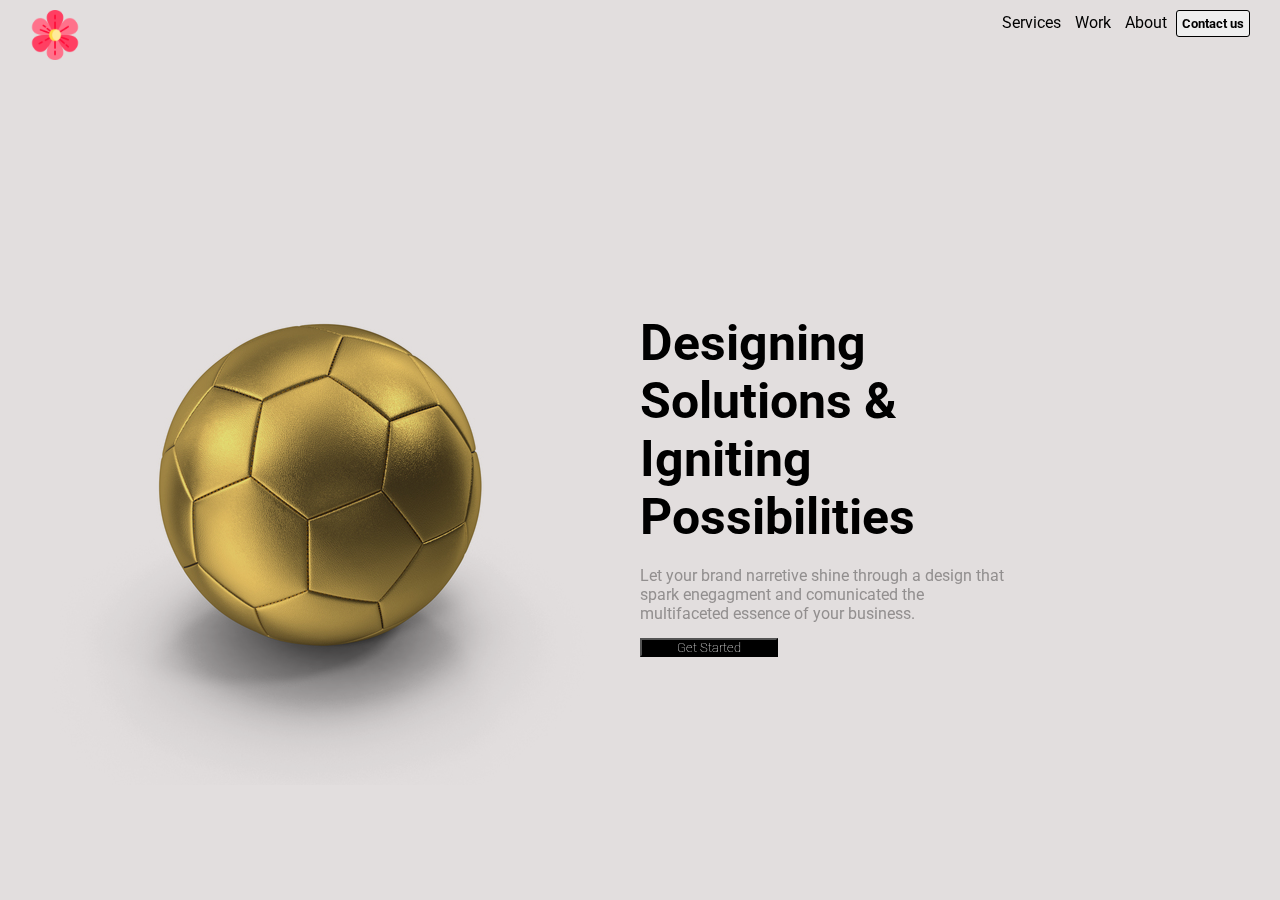
<file: index.html>
<!DOCTYPE html>
<html lang="en">
  <head>
    <meta charset="UTF-8" />
    <meta name="viewport" content="width=device-width, initial-scale=1.0" />
    <title>Document</title>
    <link rel="stylesheet" href="./css/style.css" />
  </head>

  <body>
    <div class="container">
      <img src="./images/icon.png" />
      <ul>
        <span>Services</span>
        <span>Work</span>
        <span>About</span>
        <button>Contact us</button>
      </ul>
    </div>
    <div class="content">
      <div class="left-child">
        <img src="./images/golden-soccer-ball-3yLR9z1-600.jpg" />
      </div>

      <div class="right-child">
        <h1>Designing <br />Solutions & <br />Igniting <br />Possibilities</h1>
        <p>
          Let your brand narretive shine through a design that <br />spark
          enegagment and comunicated the <br />multifaceted essence of your
          business.
        </p>
        <button>Get Started</button>
      </div>
    </div>
  </body>
</html>
</file>
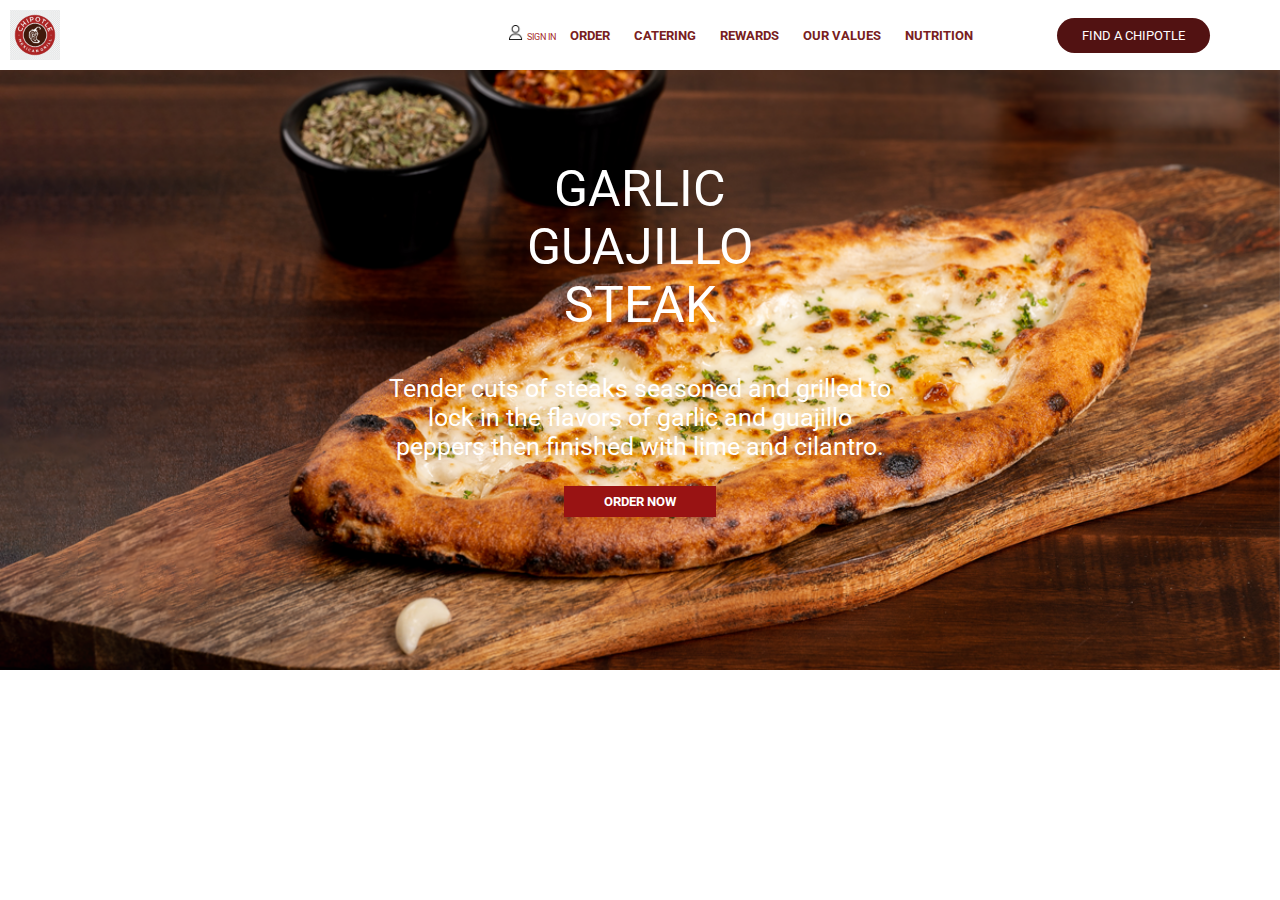
<file: chipotle.html>
<!DOCTYPE html>
<html lang="en">
  <head>
    <meta charset="UTF-8" />
    <meta name="viewport" content="width=device-width, initial-scale=1.0" />
    <title>webpage</title>
    <style>
      @import url("https://fonts.googleapis.com/css2?family=Roboto:ital,wght@0,100;0,300;0,400;0,500;0,700;0,900;1,100;1,300;1,400;1,500;1,700;1,900&display=swap");
      * {
        margin: 0px;
        padding: 0px;
        box-sizing: border-box;
        font-family: "Roboto", sans-serif;
        font-weight: 400;
        font-style: normal;
      }
      .container {
        display: flex;
        align-items: center;
        justify-content: space-between;
        height: 70px;
        background: white;
      }
      .container img {
        width: 50px;
        height: 50px;
        margin-left: 10px;
      }
      .icon img {
        width: 15px;
        height: 15px;
        color: brown;
      }
      .icon span {
        font-size: xx-small;
        color: brown;
      }
      .folder span {
        width: 20px;
        font-weight: bold;
        color: rgb(120, 32, 32);
        font-size: smaller;
        margin: 10px 10px;
      }
      .folder button {
        margin: 10px 70px;
        padding: 10px 25px 10px 25px;
        background: rgb(82, 18, 18);
        color: white;
        border-radius: 35px;
        border: none;
      }
      .folder {
        display: inline-block;
      }
      .content {
        color: white;
        text-align: center;
        margin-top: 10vh;
      }
      .content h1 {
        font-size: 50px;
      }
      .content p {
        margin-top: 40px;
        font-size: 25px;
      }
      .content button {
        background: rgb(153, 19, 19);
        border: none;
        color: white;
        padding: 8px 40px 8px 40px;
        margin-top: 25px;
        font-weight: bold;
      }
      body {
        background-image: url(./images/garlic_bread.png);
        background-size: cover;
        background-repeat: no-repeat;
      }
    </style>
  </head>
  <body>
    <div class="container">
      <img src="./images/chipotle_logo.webp" />
      <div class="icon">
        <img src="./images/icon1.png" />
        <span>SIGN IN</span>
        <div class="folder">
          <span>ORDER</span>
          <span>CATERING</span>
          <span>REWARDS</span>
          <span>OUR VALUES</span>
          <span>NUTRITION</span>
          <button>FIND A CHIPOTLE</button>
        </div>
      </div>
    </div>
    <div class="content">
      <h1>
        GARLIC <br />
        GUAJILLO <br />STEAK
      </h1>
      <p>
        Tender cuts of steaks seasoned and grilled to <br />lock in the flavors
        of garlic and guajillo <br />
        peppers then finished with lime and cilantro.
      </p>
      <button>ORDER NOW</button>
    </div>
  </body>
</html>
</file>
<file: css/style.css>
@import url("https://fonts.googleapis.com/css2?family=Roboto:ital,wght@0,100;0,300;0,400;0,500;0,700;0,900;1,100;1,300;1,400;1,500;1,700;1,900&display=swap");

* {
  margin: 0;
  padding: 0;
  box-sizing: border-box;
  font-family: "Roboto", sans-serif;
  font-weight: 400;
  font-style: normal;
}
.container {
  display: flex;
  align-items: right-child;
  justify-content: space-between;
  padding: 10px 30px;
  height: 70px;
}
.container ul span {
  margin: 10px 5px;
}
h1 {
  font-size: 50px;
  font-weight: bolder;
}
p {
  color: rgb(146, 143, 143);
  margin-top: 20px;
}
.container img {
  width: 50px;
}
.container button {
  padding: 5px 5px 5px 5px;
  font-weight: bold;
  border-radius: 3px;
  border: 1px solid black;
}

.left-child {
  width: 100%;
  height: 100%;
  display: flex;
  align-items: center;
  justify-content: center;
}

.right-child {
  width: 100%;
  height: 100%;
  display: flex;
  flex-direction: column;
  align-items: start;
  justify-content: center;
}
.right-child button {
  padding-left: 35px;
  padding-right: 35px;
  margin-top: 15px;
  color: white;
  background: black;
  font-weight: lighter;
}
.content {
  display: flex;
  justify-content: center;
  align-items: center;
  height: calc(100vh - 70px);
}
.left-child img {
  width: 600px;
  mix-blend-mode: multiply;
}
body {
  background: #e2dede;
  height: 2px;
}
</file>
